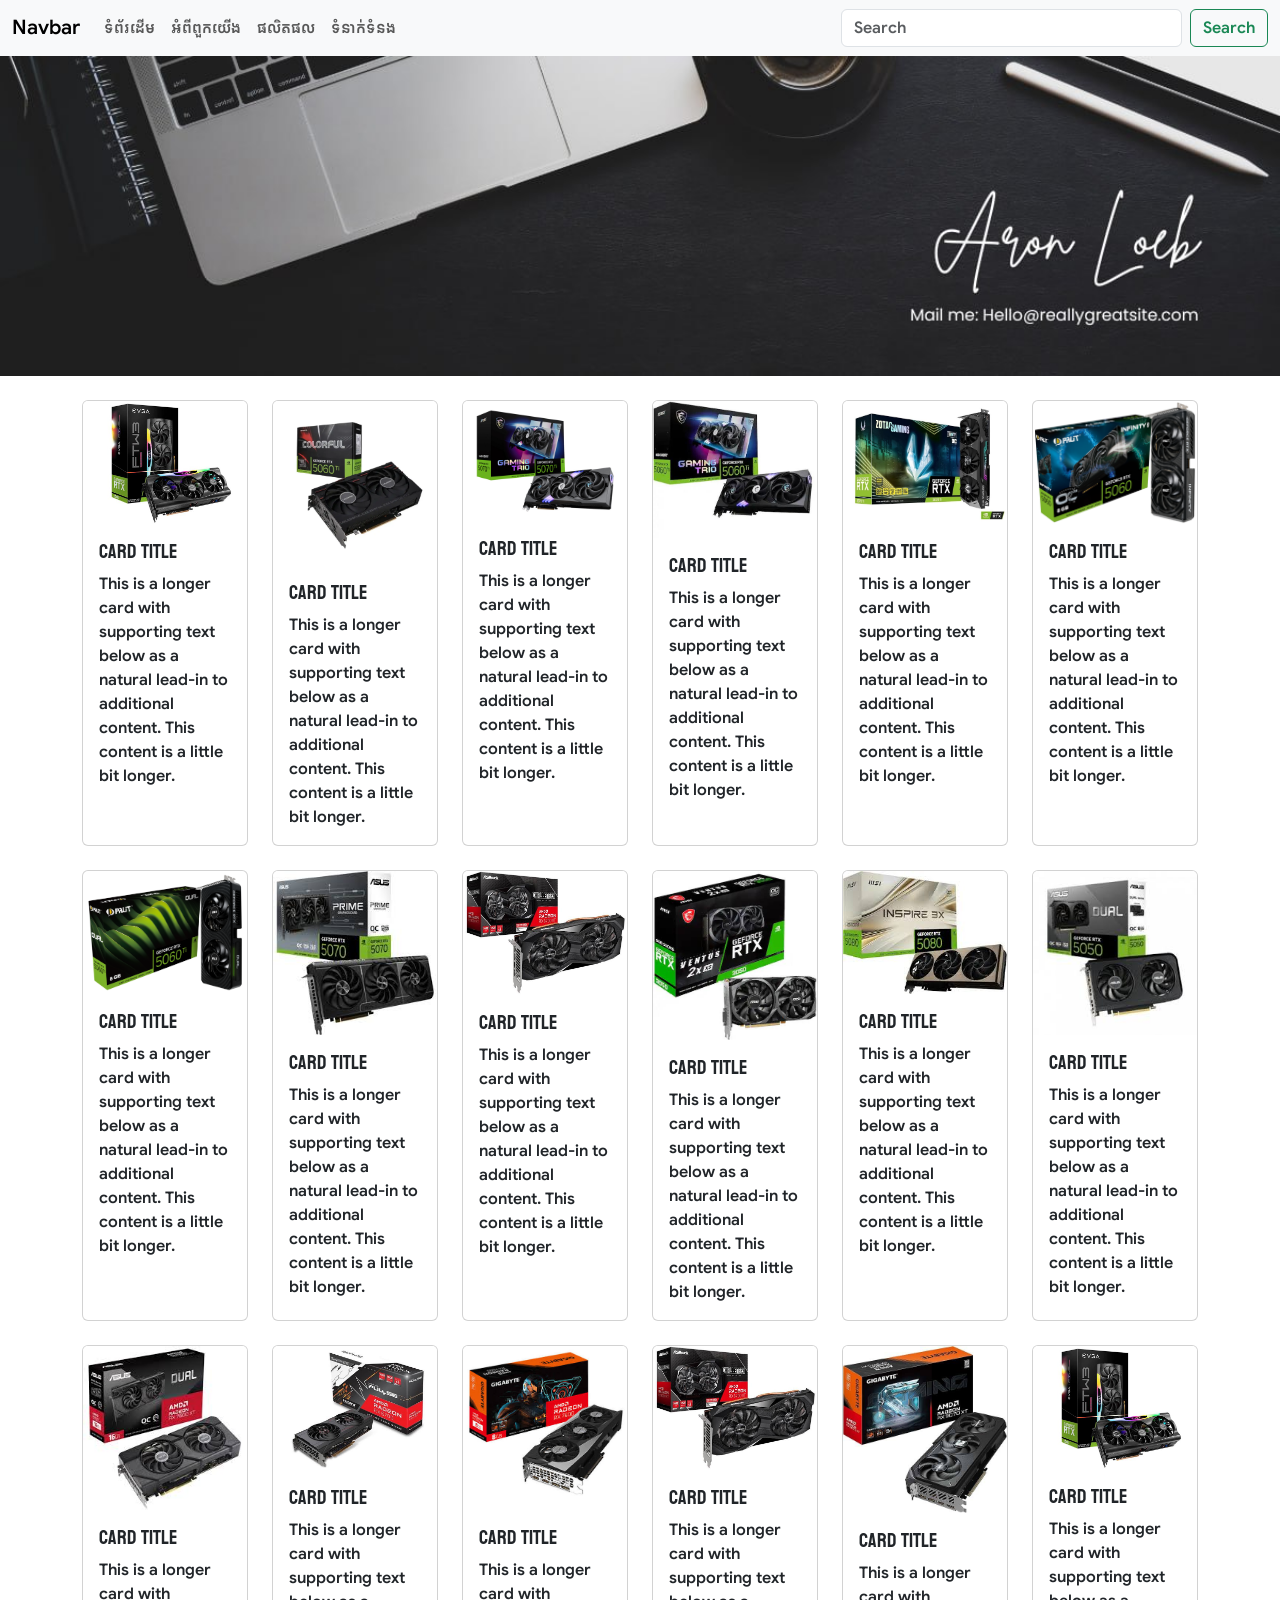
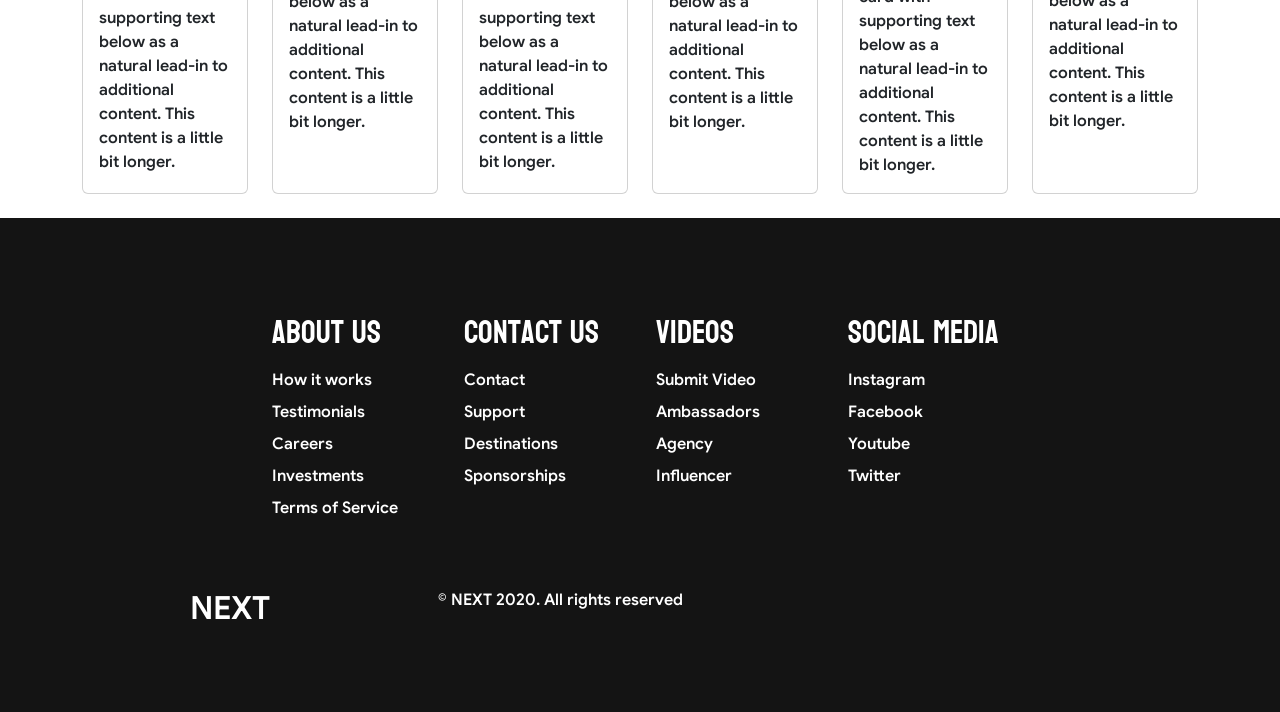
<file: index.html>
<!DOCTYPE html>
<html lang="en">

<head>
    <meta charset="UTF-8">
    <meta name="viewport" content="width=device-width, initial-scale=1.0">
    <title>Document</title>
    <link rel="stylesheet" href="ASSETS/css/bootstrap.css">
    <link rel="stylesheet" href="ASSETS/css/bootstrap-grid.css">
    <link rel="stylesheet" href="ASSETS/css/custom.css">
    <link rel="stylesheet" href="ASSETS/css/footer.css">
</head>
<body>
    <header>
        <nav class="navbar navbar-expand-lg bg-body-tertiary">
            <div class="container-fluid">
                <a class="navbar-brand" href="#">Navbar</a>
                <button class="navbar-toggler" type="button" data-bs-toggle="collapse"
                    data-bs-target="#navbarSupportedContent" aria-controls="navbarSupportedContent"
                    aria-expanded="false" aria-label="Toggle navigation">
                    <span class="navbar-toggler-icon"></span>
                </button>
                <div class="collapse navbar-collapse" id="navbarSupportedContent">
                    <ul class="navbar-nav me-auto mb-2 mb-lg-0">
                        <li class="nav-item">
                            <a class="nav-link" aria-current="page" href="#">ទំព័រដើម</a>
                        </li>
                        <li class="nav-item">
                            <a class="nav-link" href="about.html">អំពីពួកយើង</a>
                        </li>
                        <li class="nav-item">
                            <a class="nav-link" href="product.html">ផលិតផល</a>
                        </li>
                        <li class="nav-item">
                            <a class="nav-link" href="contact.html">ទំនាក់ទំនង</a>
                        </li>
                    </ul>
                    <form class="d-flex" role="search">
                        <input class="form-control me-2" type="search" placeholder="Search" aria-label="Search" />
                        <button class="btn btn-outline-success" type="submit">Search</button>
                    </form>
                </div>
            </div>
        </nav>
    </header>
    <div id="carouselExampleSlidesOnly" class="carousel slide" data-bs-ride="carousel">
        <div class="carousel-inner">
            <div class="carousel-item active" data-bs-interval="5000 milisecond">
                <img src="ASSETS/Images/Banners/b1.jpg" class="d-block w-100" alt="...">
            </div>
            <div class="carousel-item" data-bs-interval="3000 milisecond">
                <img src="ASSETS/Images/Banners/b2.jpg" class="d-block w-100" alt="...">
            </div>
            <div class="carousel-item" data-bs-interval="2000 milisecond">
                <img src="ASSETS/Images/Banners/b3.jpg" class="d-block w-100" alt="...">
            </div>
        </div>
    </div><BR>
    <div class="container">
        <div class="row row-cols-1 row-cols-md-6 g-4">
            <div class="col">
                <div class="card h-100">
                    <img src="ASSETS/Images/Products/gpu1.jpg" class="card-img-top" alt="...">
                    <div class="card-body">
                        <h5 class="card-title">Card title</h5>
                        <p class="card-text">This is a longer card with supporting text below as a natural lead-in to
                            additional content. This content is a little bit longer.</p>
                    </div>
                </div>
            </div>
            <div class="col">
                <div class="card h-100">
                    <img src="ASSETS/Images/Products/gpu2.png" class="card-img-top" alt="...">
                    <div class="card-body">
                        <h5 class="card-title">Card title</h5>
                        <p class="card-text">This is a longer card with supporting text below as a natural lead-in to
                            additional content. This content is a little bit longer.</p>
                    </div>
                </div>
            </div>
            <div class="col">
                <div class="card h-100">
                    <img src="ASSETS/Images/Products/gpu3.png" class="card-img-top" alt="...">
                    <div class="card-body">
                        <h5 class="card-title">Card title</h5>
                        <p class="card-text">This is a longer card with supporting text below as a natural lead-in to
                            additional content. This content is a little bit longer.</p>
                    </div>
                </div>
            </div>
            <div class="col">
                <div class="card h-100">
                    <img src="ASSETS/Images/Products/gpu4.png" class="card-img-top" alt="...">
                    <div class="card-body">
                        <h5 class="card-title">Card title</h5>
                        <p class="card-text">This is a longer card with supporting text below as a natural lead-in to
                            additional content. This content is a little bit longer.</p>
                    </div>
                </div>
            </div>
            <div class="col">
                <div class="card h-100">
                    <img src="ASSETS/Images/Products/gpu5.png" class="card-img-top" alt="...">
                    <div class="card-body">
                        <h5 class="card-title">Card title</h5>
                        <p class="card-text">This is a longer card with supporting text below as a natural lead-in to
                            additional content. This content is a little bit longer.</p>
                    </div>
                </div>
            </div>
            <div class="col">
                <div class="card h-100">
                    <img src="ASSETS/Images/Products/gpu6.png" class="card-img-top" alt="...">
                    <div class="card-body">
                        <h5 class="card-title">Card title</h5>
                        <p class="card-text">This is a longer card with supporting text below as a natural lead-in to
                            additional content. This content is a little bit longer.</p>
                    </div>
                </div>
            </div>
            <div class="col">
                <div class="card h-100">
                    <img src="ASSETS/Images/Products/gpu7.png" class="card-img-top" alt="...">
                    <div class="card-body">
                        <h5 class="card-title">Card title</h5>
                        <p class="card-text">This is a longer card with supporting text below as a natural lead-in to
                            additional content. This content is a little bit longer.</p>
                    </div>
                </div>
            </div>
            <div class="col">
                <div class="card h-100">
                    <img src="ASSETS/Images/Products/gpu8.png" class="card-img-top" alt="...">
                    <div class="card-body">
                        <h5 class="card-title">Card title</h5>
                        <p class="card-text">This is a longer card with supporting text below as a natural lead-in to
                            additional content. This content is a little bit longer.</p>
                    </div>
                </div>
            </div>
            <div class="col">
                <div class="card h-100">
                    <img src="ASSETS/Images/Products/gpu9.png" class="card-img-top" alt="...">
                    <div class="card-body">
                        <h5 class="card-title">Card title</h5>
                        <p class="card-text">This is a longer card with supporting text below as a natural lead-in to
                            additional content. This content is a little bit longer.</p>
                    </div>
                </div>
            </div>
            <div class="col">
                <div class="card h-100">
                    <img src="ASSETS/Images/Products/gpu10.png" class="card-img-top" alt="...">
                    <div class="card-body">
                        <h5 class="card-title">Card title</h5>
                        <p class="card-text">This is a longer card with supporting text below as a natural lead-in to
                            additional content. This content is a little bit longer.</p>
                    </div>
                </div>
            </div>
            <div class="col">
                <div class="card h-100">
                    <img src="ASSETS/Images/Products/gpu11.png" class="card-img-top" alt="...">
                    <div class="card-body">
                        <h5 class="card-title">Card title</h5>
                        <p class="card-text">This is a longer card with supporting text below as a natural lead-in to
                            additional content. This content is a little bit longer.</p>
                    </div>
                </div>
            </div>
            <div class="col">
                <div class="card h-100">
                    <img src="ASSETS/Images/Products/gpu12.png" class="card-img-top" alt="...">
                    <div class="card-body">
                        <h5 class="card-title">Card title</h5>
                        <p class="card-text">This is a longer card with supporting text below as a natural lead-in to
                            additional content. This content is a little bit longer.</p>
                    </div>
                </div>
            </div>
            <div class="col">
                <div class="card h-100">
                    <img src="ASSETS/Images/Products/gpu13.png" class="card-img-top" alt="...">
                    <div class="card-body">
                        <h5 class="card-title">Card title</h5>
                        <p class="card-text">This is a longer card with supporting text below as a natural lead-in to
                            additional content. This content is a little bit longer.</p>
                    </div>
                </div>
            </div>
            <div class="col">
                <div class="card h-100">
                    <img src="ASSETS/Images/Products/gpu14.png" class="card-img-top" alt="...">
                    <div class="card-body">
                        <h5 class="card-title">Card title</h5>
                        <p class="card-text">This is a longer card with supporting text below as a natural lead-in to
                            additional content. This content is a little bit longer.</p>
                    </div>
                </div>
            </div>
            <div class="col">
                <div class="card h-100">
                    <img src="ASSETS/Images/Products/gpu15.png" class="card-img-top" alt="...">
                    <div class="card-body">
                        <h5 class="card-title">Card title</h5>
                        <p class="card-text">This is a longer card with supporting text below as a natural lead-in to
                            additional content. This content is a little bit longer.</p>
                    </div>
                </div>
            </div>
            <div class="col">
                <div class="card h-100">
                    <img src="ASSETS/Images/Products/gpu16.png" class="card-img-top" alt="...">
                    <div class="card-body">
                        <h5 class="card-title">Card title</h5>
                        <p class="card-text">This is a longer card with supporting text below as a natural lead-in to
                            additional content. This content is a little bit longer.</p>
                    </div>
                </div>
            </div>
            <div class="col">
                <div class="card h-100">
                    <img src="ASSETS/Images/Products/gpu17.png" class="card-img-top" alt="...">
                    <div class="card-body">
                        <h5 class="card-title">Card title</h5>
                        <p class="card-text">This is a longer card with supporting text below as a natural lead-in to
                            additional content. This content is a little bit longer.</p>
                    </div>
                </div>
            </div>
            <div class="col">
                <div class="card h-100">
                    <img src="ASSETS/Images/Products/gpu1.jpg" class="card-img-top" alt="...">
                    <div class="card-body">
                        <h5 class="card-title">Card title</h5>
                        <p class="card-text">This is a longer card with supporting text below as a natural lead-in to
                            additional content. This content is a little bit longer.</p>
                    </div>
                </div>
            </div>
        </div>
    </div><br>
    <footer>
        <!-- Footer Section -->
        <div class="footer__container">
            <div class="footer__links">
                <div class="footer__link--wrapper">
                    <div class="footer__link--items">
                        <h2>About Us</h2>
                        <a href="/sign__up">How it works</a>
                        <a href="/">Testimonials</a>
                        <a href="/">Careers</a>
                        <a href="/">Investments</a>
                        <a href="/">Terms of Service</a>
                    </div>
                    <div class="footer__link--items">
                        <h2>Contact Us</h2>
                        <a href="/">Contact</a>
                        <a href="/">Support</a>
                        <a href="/">Destinations</a>
                        <a href="/">Sponsorships</a>
                    </div>
                </div>
                <div class="footer__link--wrapper">
                    <div class="footer__link--items">
                        <h2>Videos</h2>
                        <a href="/">Submit Video</a>
                        <a href="/">Ambassadors</a>
                        <a href="/">Agency</a>
                        <a href="/">Influencer</a>
                    </div>
                    <div class="footer__link--items">
                        <h2>Social Media</h2>
                        <a href="/">Instagram</a>
                        <a href="/">Facebook</a>
                        <a href="/">Youtube</a>
                        <a href="/">Twitter</a>
                    </div>
                </div>
            </div>
            <section class="social__media">
                <div class="social__media--wrap">
                    <div class="footer__logo">
                        <a href="/" id="footer__logo"><i class="fas fa-gem"></i>NEXT</a>
                    </div>
                    <p class="website__rights">© NEXT 2020. All rights reserved</p>
                    <div class="social__icons">
                        <a class="social__icon--link" href="/" target="_blank" aria-label="Facebook">
                            <i class="fab fa-facebook"></i>
                        </a>
                        <a class="social__icon--link" href="/" target="_blank" aria-label="Instagram">
                            <i class="fab fa-instagram"></i>
                        </a>
                        <a class="social__icon--link" href="/" target="_blank" aria-label="Youtube">
                            <i class="fab fa-youtube"></i>
                        </a>
                        <a class="social__icon--link" href="/" target="_blank" aria-label="Twitter">
                            <i class="fab fa-twitter"></i>
                        </a>
                        <a class="social__icon--link" href="/" target="_blank" aria-label="LinkedIn">
                            <i class="fab fa-linkedin"></i>
                        </a>
                    </div>
                </div>
            </section>
        </div>
    </footer>

    <script src="ASSETS/js/bootstrap.js"></script>
    <script src="ASSETS/js/bootstrap.bundle.js"></script>
</body>

</html>
</file>
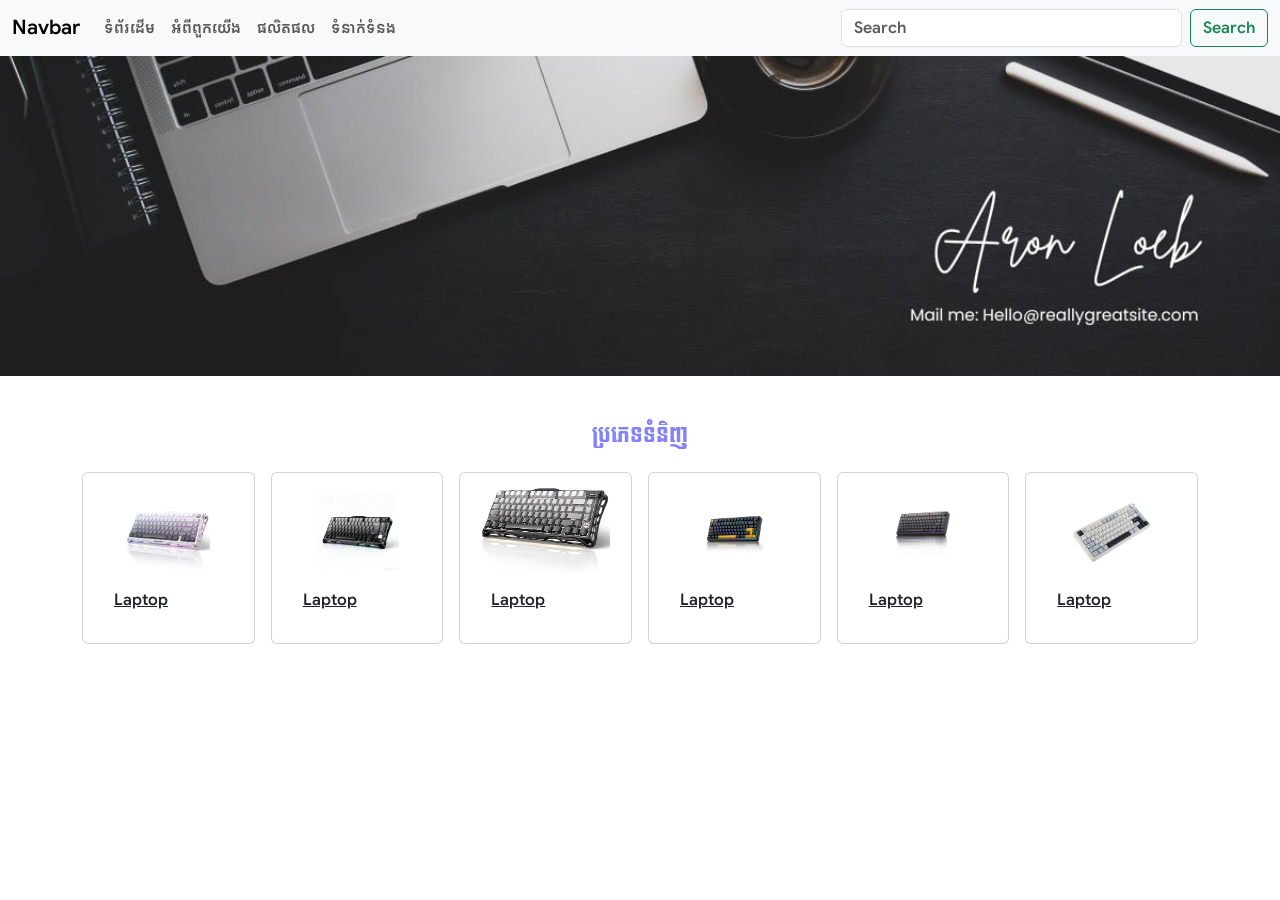
<file: index2.html>
<!DOCTYPE html>
<html lang="en">

<head>
    <meta charset="UTF-8">
    <meta name="viewport" content="width=device-width, initial-scale=1.0">
    <title>Document</title>
    <link rel="stylesheet" href="ASSETS/css/bootstrap.css">
    <link rel="stylesheet" href="ASSETS/css/bootstrap-grid.css">
    <link rel="stylesheet" href="ASSETS/css/image.css">
    <link rel="stylesheet" href="ASSETS/css/custom.css">
</head>

<body>
    <header>
        <nav class="navbar navbar-expand-lg bg-body-tertiary">
            <div class="container-fluid">
                <a class="navbar-brand" href="#">Navbar</a>
                <button class="navbar-toggler" type="button" data-bs-toggle="collapse"
                    data-bs-target="#navbarSupportedContent" aria-controls="navbarSupportedContent"
                    aria-expanded="false" aria-label="Toggle navigation">
                    <span class="navbar-toggler-icon"></span>
                </button>
                <div class="collapse navbar-collapse" id="navbarSupportedContent">
                    <ul class="navbar-nav me-auto mb-2 mb-lg-0">
                        <li class="nav-item">
                            <a class="nav-link" aria-current="page" href="#">ទំព័រដើម</a>
                        </li>
                        <li class="nav-item">
                            <a class="nav-link" href="about.html">អំពីពួកយើង</a>
                        </li>
                        <li class="nav-item">
                            <a class="nav-link" href="product.html">ផលិតផល</a>
                        </li>
                        <li class="nav-item">
                            <a class="nav-link" href="contact.html">ទំនាក់ទំនង</a>
                        </li>
                    </ul>
                    <form class="d-flex" role="search">
                        <input class="form-control me-2" type="search" placeholder="Search" aria-label="Search" />
                        <button class="btn btn-outline-success" type="submit">Search</button>
                    </form>
                </div>
            </div>
        </nav>
    </header>
    <div id="carouselExampleSlidesOnly" class="carousel slide" data-bs-ride="carousel">
        <div class="carousel-inner">
            <div class="carousel-item active" data-bs-interval="5000 milisecond">
                <img src="ASSETS/Images/Banners/b1.jpg" class="d-block w-100" alt="...">
            </div>
            <div class="carousel-item" data-bs-interval="3000 milisecond">
                <img src="ASSETS/Images/Banners/b2.jpg" class="d-block w-100" alt="...">
            </div>
            <div class="carousel-item" data-bs-interval="2000 milisecond">
                <img src="ASSETS/Images/Banners/b3.jpg" class="d-block w-100" alt="...">
            </div>
        </div>
    </div><BR>
    <div class="container">
        <h5 class="text-center mt-4 mb-4">ប្រភេទទំនិញ</h5>
        <div class="row g-3">
            <div class="col-12 col-sm-6 col-md-4 col-lg-3 col-xl-2">
                <div class="card cate_card">
                    <img src="ASSETS/Images/categories/keyboard/keyboard1.png" class="card-img-top w100">
                    <div class="card-body">
                        <a href="shop.html" class="card-title">Laptop</a>
                    </div>
                </div>
            </div>
            <div class="col-12 col-sm-6 col-md-4 col-lg-3 col-xl-2">
                <div class="card cate_card">
                    <img src="ASSETS/Images/categories/keyboard/keyboard2.png" class="card-img-top w100">
                    <div class="card-body">
                        <a href="shop.html" class="card-title">Laptop</a>
                    </div>
                </div>
            </div>
            <div class="col-12 col-sm-6 col-md-4 col-lg-3 col-xl-2">
                <div class="card cate_card">
                    <img src="ASSETS/Images/categories/keyboard/keyboard3.png" class="card-img-top w100">
                    <div class="card-body">
                        <a href="shop.html" class="card-title">Laptop</a>
                    </div>
                </div>
            </div>
            <div class="col-12 col-sm-6 col-md-4 col-lg-3 col-xl-2">
                <div class="card cate_card">
                    <img src="ASSETS/Images/categories/keyboard/keyboard4.png" class="card-img-top w100">
                    <div class="card-body">
                        <a href="shop.html" class="card-title">Laptop</a>
                    </div>
                </div>
            </div>
            <div class="col-12 col-sm-6 col-md-4 col-lg-3 col-xl-2">
                <div class="card cate_card">
                    <img src="ASSETS/Images/categories/keyboard/keyboard5.png" class="card-img-top w100">
                    <div class="card-body">
                        <a href="shop.html" class="card-title">Laptop</a>
                    </div>
                </div>
            </div>
            <div class="col-12 col-sm-6 col-md-4 col-lg-3 col-xl-2">
                <div class="card cate_card">
                    <img src="ASSETS/Images/categories/keyboard/keyboard6.png" class="card-img-top w100">
                    <div class="card-body">
                        <a href="shop.html" class="card-title">Laptop</a>
                    </div>
                </div>
            </div>
        </div>
    </div>
    <footer>

    </footer>
    <script src="ASSETS/js/bootstrap.js"></script>
    <script src="ASSETS/js/bootstrap.bundle.js"></script>
</body>

</html>
</file>
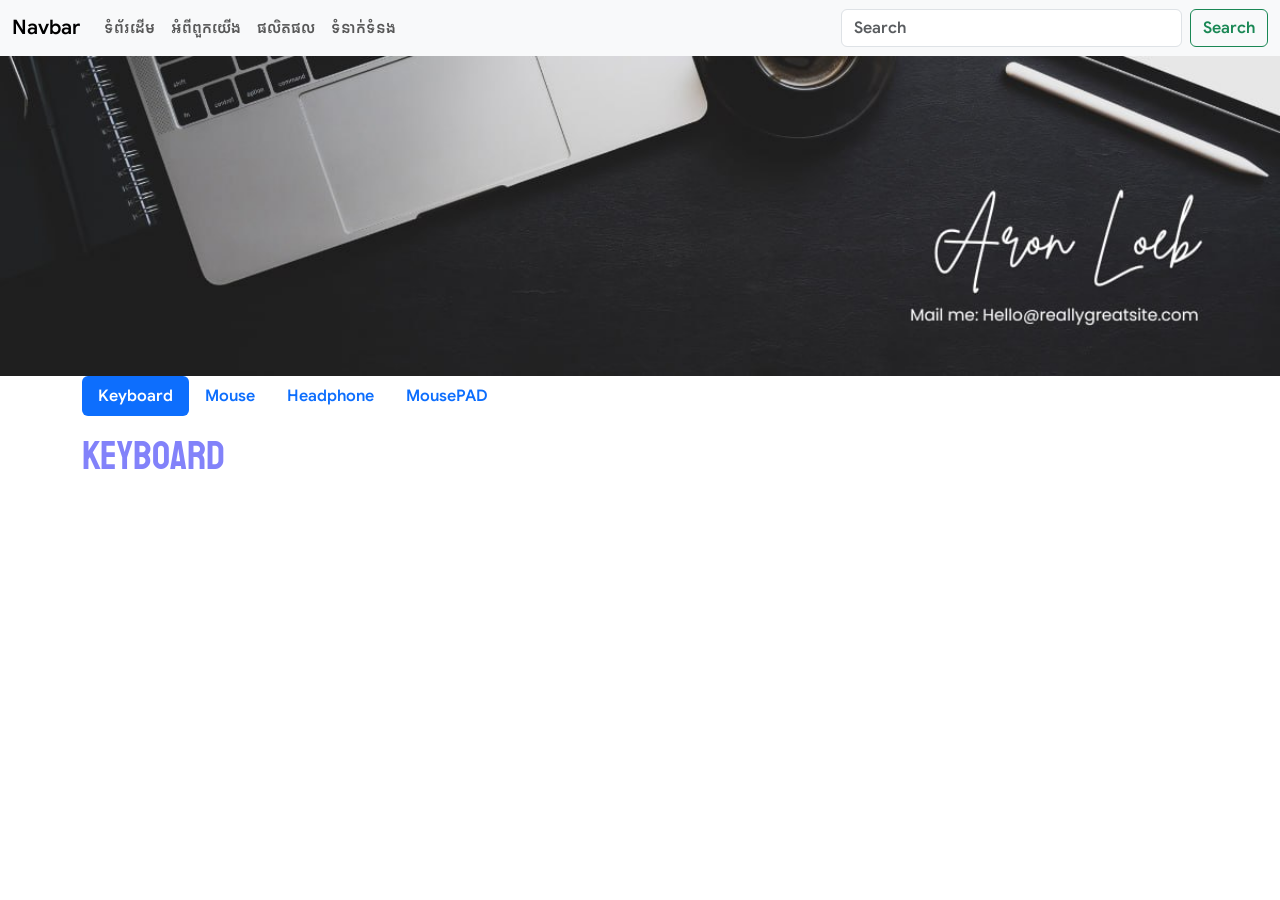
<file: shop.html>
<!DOCTYPE html>
<html lang="en">

<head>
    <meta charset="UTF-8">
    <meta name="viewport" content="width=device-width, initial-scale=1.0">
    <title>Document</title>
    <link rel="stylesheet" href="ASSETS/css/bootstrap.css">
    <link rel="stylesheet" href="ASSETS/css/bootstrap-grid.css">
    <link rel="stylesheet" href="ASSETS/css/image.css">
    <link rel="stylesheet" href="ASSETS/css/custom.css">
</head>

<body>
    <header>
        <nav class="navbar navbar-expand-lg bg-body-tertiary">
            <div class="container-fluid">
                <a class="navbar-brand" href="#">Navbar</a>
                <button class="navbar-toggler" type="button" data-bs-toggle="collapse"
                    data-bs-target="#navbarSupportedContent" aria-controls="navbarSupportedContent"
                    aria-expanded="false" aria-label="Toggle navigation">
                    <span class="navbar-toggler-icon"></span>
                </button>
                <div class="collapse navbar-collapse" id="navbarSupportedContent">
                    <ul class="navbar-nav me-auto mb-2 mb-lg-0">
                        <li class="nav-item">
                            <a class="nav-link" aria-current="page" href="#">ទំព័រដើម</a>
                        </li>
                        <li class="nav-item">
                            <a class="nav-link" href="about.html">អំពីពួកយើង</a>
                        </li>
                        <li class="nav-item">
                            <a class="nav-link" href="product.html">ផលិតផល</a>
                        </li>
                        <li class="nav-item">
                            <a class="nav-link" href="contact.html">ទំនាក់ទំនង</a>
                        </li>
                    </ul>
                    <form class="d-flex" role="search">
                        <input class="form-control me-2" type="search" placeholder="Search" aria-label="Search" />
                        <button class="btn btn-outline-success" type="submit">Search</button>
                    </form>
                </div>
            </div>
        </nav>
    </header>
    <img src="ASSETS/Images/Banners/b1.jpg" class="w-100">

    <div class="container">
        <div class="row">
            <div class="col-12">
                <ul class="nav nav-pills mb-3" id="pills-tab" role="tablist">
                    <li class="nav-item" role="presentation">
                        <button class="nav-link active" id="Keyboard-Tab" data-bs-toggle="pill"
                            data-bs-target="#Keyboard" type="button" role="tab" aria-controls="Keyboard"
                            aria-selected="true">Keyboard</button>
                    </li>
                    <li class="nav-item" role="presentation">
                        <button class="nav-link" id="Mouse-tab" data-bs-toggle="pill"
                            data-bs-target="#Mouse" type="button" role="tab" aria-controls="Mouse"
                            aria-selected="false">Mouse</button>
                    </li>
                    <li class="nav-item" role="presentation">
                        <button class="nav-link" id="Headphone-tab" data-bs-toggle="pill"
                            data-bs-target="#Headphone" type=hbutton" role="tab" aria-controls="Headphone"
                            aria-selected="false">Headphone</button>
                    </li>
                    <li class="nav-item" role="presentation">
                        <button class="nav-link" id="MousePAD-Tab" data-bs-toggle="pill"
                            data-bs-target="#MousePAD" type="button" role="tab" aria-controls="MousePAD"
                            aria-selected="false">MousePAD</button>
                    </li>
                    
                </ul>
                
                <div class="tab-content" id="pills-tabContent">
                    <div class="tab-pane fade show active" id="Keyboard" role="tabpanel"
                        aria-labelledby="Accessory" tabindex="0">
                        <h1>Keyboard</h1>
                    </div>
                    <div class="tab-pane fade" id="Mouse" role="tabpanel" aria-labelledby="Desktop"
                        tabindex="0">
                        <h1>Mouse</h1>
                    </div>
                    <div class="tab-pane fade" id="Headphone" role="tabpanel" aria-labelledby="Headphone"
                        tabindex="0">
                        <h1>Headphone</h1>
                    </div>
                    <div class="tab-pane fade" id="MousePAD" role="tabpanel" aria-labelledby="MousePAD"
                        tabindex="0">
                        <h1>MousePAD</h1>
                    </div>
                </div>
            </div>
        </div>
    </div>
    <footer>

    </footer>
    <script src="ASSETS/js/bootstrap.js"></script>
    <script src="ASSETS/js/bootstrap.bundle.js"></script>
</body>

</html
</file>
<file: ASSETS/css/custom.css>
@font-face {
    font-family: "Battambong";
    src: url('../fonts/Battambang/Battambang-Regular.ttf');
}
@font-face {
    font-family: "Koulen";
    src: url(../fonts/Koulen/Koulen-Regular.ttf);
}
@font-face {
    font-family: "OpenSanRegular";
    src: url('../fonts/Google_Sans/static/GoogleSans-Regular.ttf');
}
@font-face {
    font-family: "OpenSemiBold";
    src: url(../fonts/Google_Sans/static/GoogleSans-SemiBold.ttf);
}
h1,h2,h3,h4,h5,h6,.nav-bar{
    font-family: "Koulen","OpenSemiBold";
    color: rgb(130, 130, 250);
}
body{
    font-family: "Battambang","OpenSemiBold";
}
.nav-link:hover{
    color:aquamarine;
    scale: 1.3s;
    transition: 1s;
}
.cate_card{
    padding: 15px;
}
.cate_card img{
    height: 84px;
    object-fit: contain;
}
.cate_card img:hover{
    scale:1.1;
    transition: 1s;
}
</file>
<file: ASSETS/css/footer.css>
/* Footer CSS */
.footer__container {
  background-color: #141414;
  padding: 5rem 0;
  display: flex;
  flex-direction: column;
  justify-content: center;
  align-items: center;
}

#footer__logo {
  color: #fff;
  display: flex;
  align-items: center;
  cursor: pointer;
  text-decoration: none;
  font-size: 2rem;
}

.footer__links {
  width: 100%;
  max-width: 1000px;
  display: flex;
  justify-content: center;
}

.footer__link--wrapper {
  display: flex;
}

.footer__link--items {
  display: flex;
  flex-direction: column;
  align-items: flex-start;
  margin: 16px;
  text-align: left;
  width: 160px;
  box-sizing: border-box;
}

.footer__link--items h2 {
  margin-bottom: 16px;
  color: #fff;
}

.footer__link--items a {
  color: #fff;
  text-decoration: none;
  margin-bottom: 0.5rem;
}

.footer__link--items a:hover {
  color: #e9e9e9;
  transition: 0.3s ease-out;
}

/* Social Icons & Bottom Bar */
.social__icon--link {
  color: #fff;
  font-size: 24px;
}

.social__media {
  max-width: 1000px;
  width: 100%;
}

.social__media--wrap {
  display: flex;
  justify-content: space-between;
  align-items: center;
  width: 90%;
  max-width: 1000px;
  margin: 40px auto 0 auto;
}

.social__icons {
  display: flex;
  justify-content: space-between;
  align-items: center;
  width: 240px;
}

.website__rights {
  color: #fff;
}

/* Responsive Media Queries */
@media screen and (max-width: 820px) {
  .footer__links {
    padding-top: 2rem;
  }

  #footer__logo {
    margin-bottom: 2rem;
  }

  .website__rights {
    margin-bottom: 2rem;
  }

  .footer__link--wrapper {
    flex-direction: column;
  }

  .social__media--wrap {
    flex-direction: column;
  }
}

@media screen and (max-width: 480px) {
  .footer__link--items {
    margin: 0;
    padding: 10px;
    width: 100%;
  }
}
</file>
<file: ASSETS/css/image.css>
.card{
    object-fit: contain;
}
</file>
